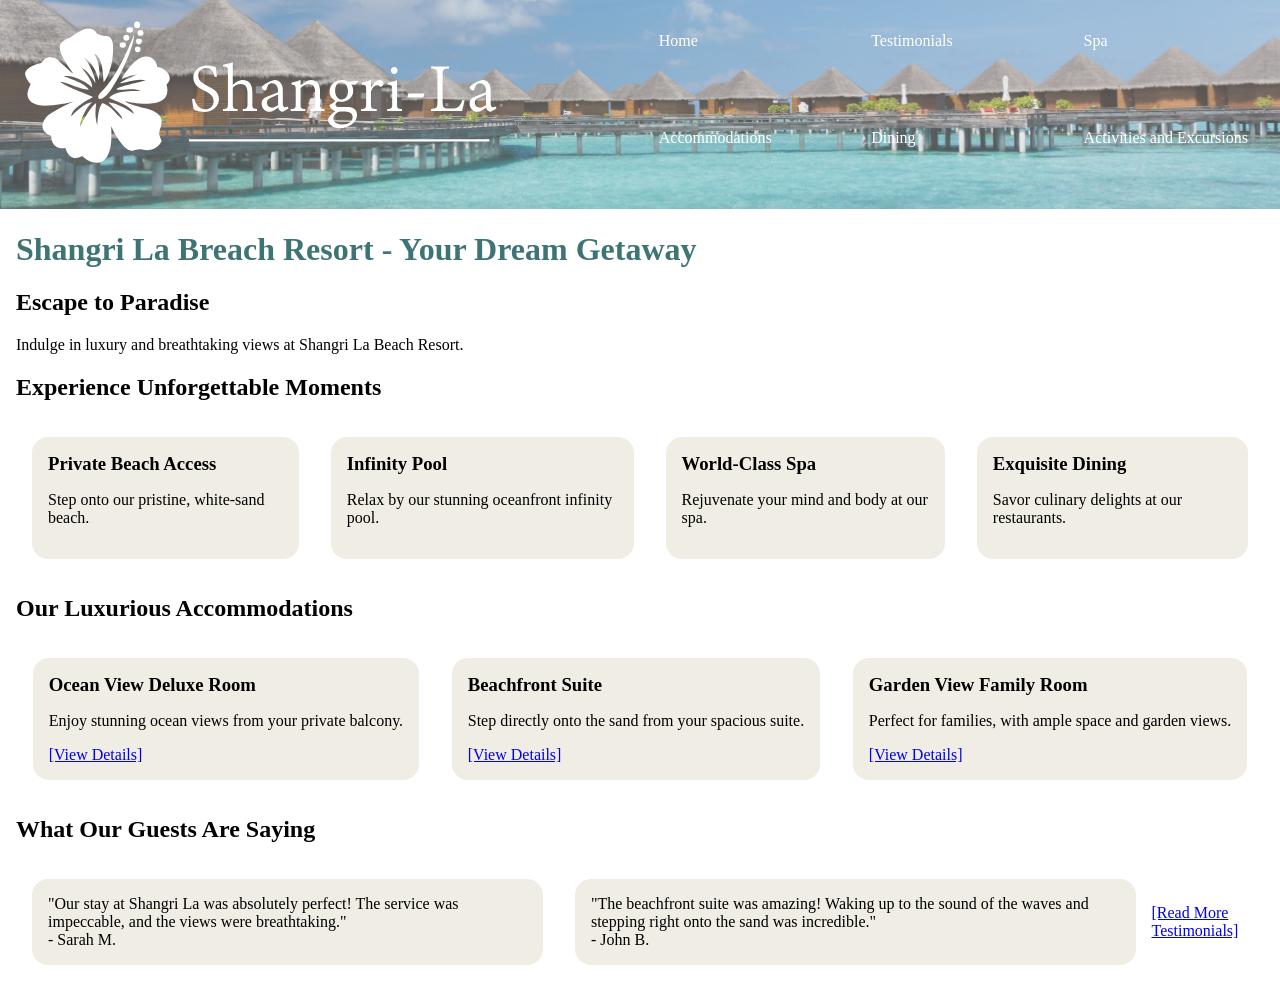
<file: index.html>
<!DOCTYPE html>
<html lang="en">

<head>
    <meta charset="UTF-8">
    <meta name="viewport" content="width=device-width, initial-scale=1.0">
    <script defer src="weather.js"></script>
    <link rel="icon" href="media/favicon.png">
    <link rel="stylesheet" href="styles.css">
    <title>Shangri-La</title>
</head>

<body>
    <header>
        <section id="HeaderContent">
            <section id="HeaderTopContent">
                <img id="HeaderLogo" src="media/logo.svg">
                <nav>
                    <ul>
                        <li><a href="index.html">Home</a></li>
                        <li><a href="Testimonials.html">Testimonials</a></li>
                        <li><a href="spa.html">Spa</a></li>
                        <li><a href="accommodations.html">Accommodations</a></li>
                        <li><a href="dining.html">Dining</a></li>
                        <li><a href="activities.html">Activities and Excursions</a></li>
                    </ul>
                </nav>
            </section>
            <section id="WeatherSection">
                <img id="WeatherIcon">
                <p id="WeatherValue"></p>
            </section>
        </section>
    </header>
    <main>
        <h1>Shangri La Breach Resort - Your Dream Getaway</h1>

        <h2>Escape to Paradise</h2>
        <p>Indulge in luxury and breathtaking views at Shangri La Beach Resort.</p>

        <h2>Experience Unforgettable Moments</h2>
        <section id="ExperienceMoments">
            <section class="FlexGroup BackgroundBox">
                <h3>Private Beach Access</h3>
                <p>Step onto our pristine, white-sand beach.</p>
            </section>

            <section class="FlexGroup BackgroundBox">
                <h3>Infinity Pool</h3>
                <p>Relax by our stunning oceanfront infinity pool.</p>
            </section>

            <section class="FlexGroup BackgroundBox">
                <h3>World-Class Spa</h3>
                <p>Rejuvenate your mind and body at our spa.</p>
            </section>

            <section class="FlexGroup BackgroundBox">
                <h3>Exquisite Dining</h3>
                <p>Savor culinary delights at our restaurants.</p>
            </section>
        </section>


        <h2>Our Luxurious Accommodations</h2>
        <section id="LuxuriousAccommodations">

            <section class="FlexGroup BackgroundBox">
                <h3>Ocean View Deluxe Room</h3>
                <p>Enjoy stunning ocean views from your private balcony.</p>
                <a href="accommodations.html#OceanViewRoom">[View Details]</a>
            </section>

            <section class="FlexGroup BackgroundBox">
                <h3>Beachfront Suite</h3>
                <p>Step directly onto the sand from your spacious suite.</p>
                <a href="accommodations.html#BeachFrontRoom">[View Details]</a>
            </section>

            <section class="FlexGroup BackgroundBox">
                <h3>Garden View Family Room</h3>
                <p>Perfect for families, with ample space and garden views.</p>
                <a href="accommodations.html#GardenViewRoom">[View Details]</a>
            </section>
        </section>


        <h2>What Our Guests Are Saying</h2>
        <section id="WhatGuestsSaying">
            <figure class="FlexGroup BackgroundBox">
                <blockquote>"Our stay at Shangri La was absolutely perfect! The service was impeccable, and the views
                    were breathtaking."</blockquote>
                <figcaption>- Sarah M.</figcaption>
            </figure>

            <figure class="FlexGroup BackgroundBox">
                <blockquote>"The beachfront suite was amazing! Waking up to the sound of the waves and stepping right
                    onto
                    the sand was incredible."</blockquote>
                <figcaption>- John B.</figcaption>
            </figure>

            <a href="Testimonials.html">[Read More Testimonials]</a>
        </section>


    </main>
</body>

</html>
</file>
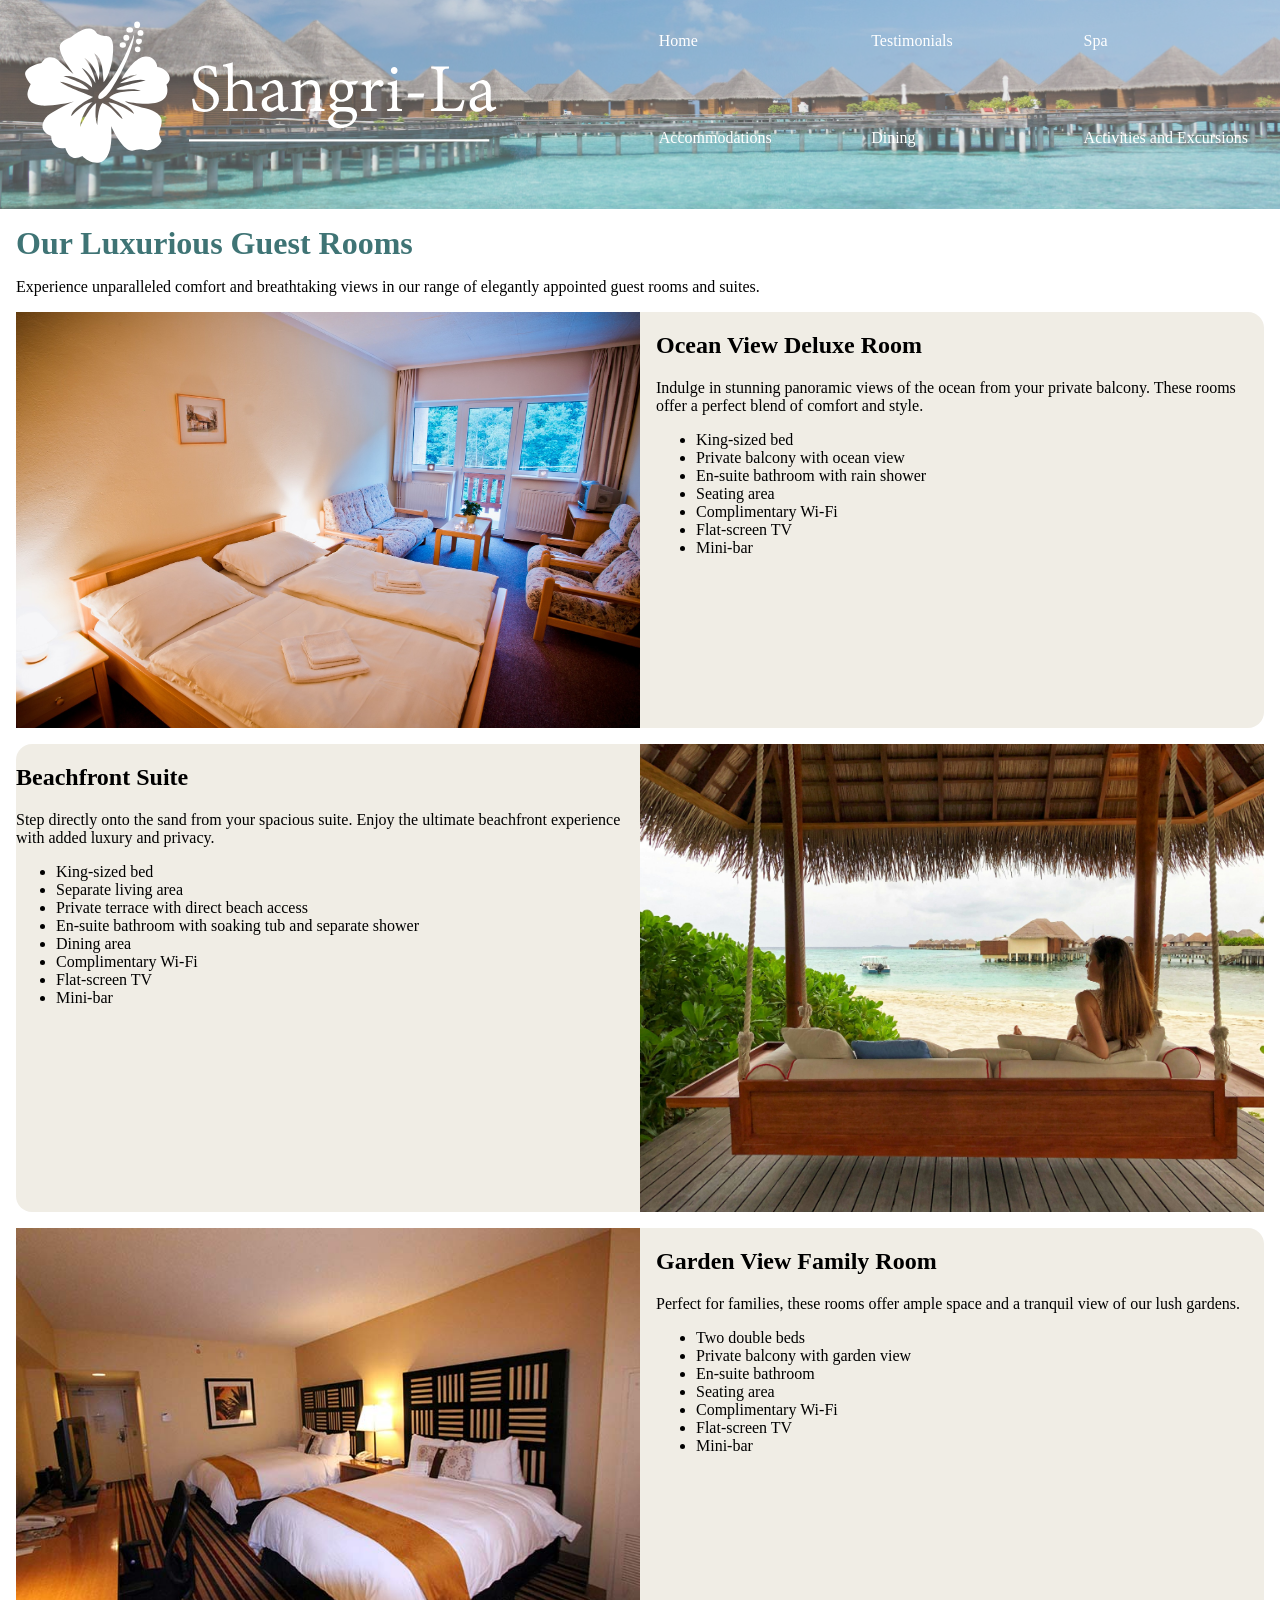
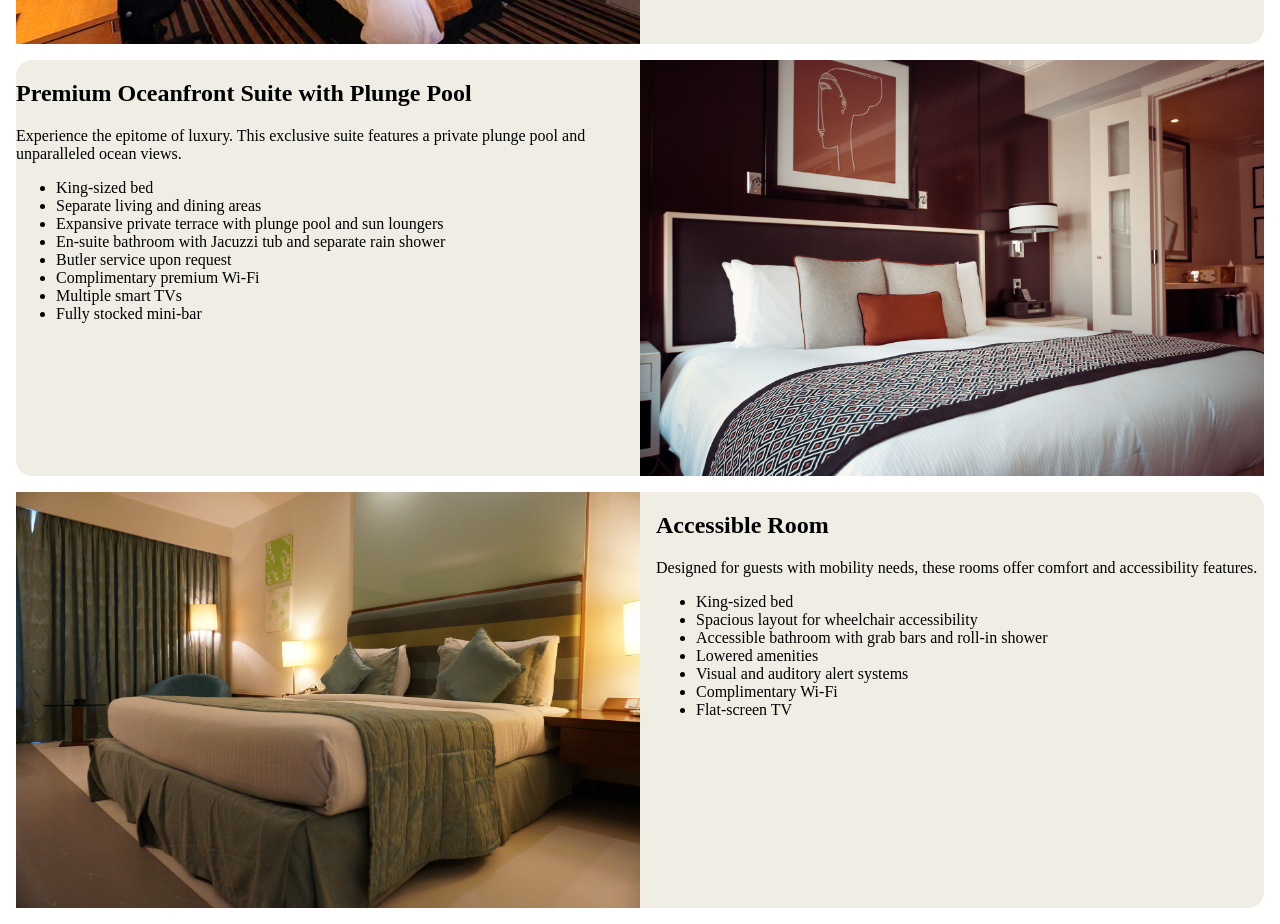
<file: accommodations.html>
<!DOCTYPE html>
<html lang="en">

<head>
    <meta charset="UTF-8">
    <meta name="viewport" content="width=device-width, initial-scale=1.0">
    <script defer src="weather.js"></script>
    <link rel="icon" href="media/favicon.png">
    <link rel="stylesheet" href="styles.css">
    <title>Shangri-La</title>
</head>

<body>
    <header>
        <section id="HeaderContent">
            <section id="HeaderTopContent">
                <img id="HeaderLogo" src="media/logo.svg">
                <nav>
                    <ul>
                        <li><a href="index.html">Home</a></li>
                        <li><a href="Testimonials.html">Testimonials</a></li>
                        <li><a href="spa.html">Spa</a></li>
                        <li><a href="accommodations.html">Accommodations</a></li>
                        <li><a href="dining.html">Dining</a></li>
                        <li><a href="activities.html">Activities and Excursions</a></li>
                    </ul>
                </nav>
            </section>
            <section id="WeatherSection">
                <img id="WeatherIcon">
                <p id="WeatherValue"></p>
            </section>
        </section>
    </header>
    <main class="FlexColumn">
        <h1>Our Luxurious Guest Rooms</h1>
        <p>Experience unparalleled comfort and breathtaking views in our range of elegantly appointed guest rooms and
            suites.</p>

        <section id="OceanViewRoom" class="FlexBlock BackgroundBox">
            <img src="media/hotel-1191726_1920.jpg">
            <section class="Clamped">
                <h2>Ocean View Deluxe Room</h2>
                <p>Indulge in stunning panoramic views of the ocean from your private balcony. These rooms offer a
                    perfect
                    blend of comfort and style.</p>
                <ul>
                    <li>King-sized bed</li>
                    <li>Private balcony with ocean view</li>
                    <li>En-suite bathroom with rain shower</li>
                    <li>Seating area</li>
                    <li>Complimentary Wi-Fi</li>
                    <li>Flat-screen TV</li>
                    <li>Mini-bar</li>
                </ul>
            </section>
        </section>
        <section id="BeachFrontRoom" class="RightJustified FlexBlock BackgroundBox">
            <img src="media/beach-swing.jpg">
            <section class="Clamped">
                <h2>Beachfront Suite</h2>
                <p>Step directly onto the sand from your spacious suite. Enjoy the ultimate beachfront experience with
                    added
                    luxury and privacy.</p>
                <ul>
                    <li>King-sized bed</li>
                    <li>Separate living area</li>
                    <li>Private terrace with direct beach access</li>
                    <li>En-suite bathroom with soaking tub and separate shower</li>
                    <li>Dining area</li>
                    <li>Complimentary Wi-Fi</li>
                    <li>Flat-screen TV</li>
                    <li>Mini-bar</li>
                </ul>
            </section>
        </section>
        <section class="FlexBlock BackgroundBox">
            <img src="media/double.jpg">
            <section class="Clamped">
                <h2>Garden View Family Room</h2>
                <p>Perfect for families, these rooms offer ample space and a tranquil view of our lush gardens.</p>
                <ul>
                    <li>Two double beds</li>
                    <li>Private balcony with garden view</li>
                    <li>En-suite bathroom</li>
                    <li>Seating area</li>
                    <li>Complimentary Wi-Fi</li>
                    <li>Flat-screen TV</li>
                    <li>Mini-bar</li>
                </ul>
            </section>
        </section>
        <section class="RightJustified FlexBlock BackgroundBox">
            <img src="media/hotel-room-1447201_1920.jpg">
            <section class="Clamped">
                <h2>Premium Oceanfront Suite with Plunge Pool</h2>
                <p>Experience the epitome of luxury. This exclusive suite features a private plunge pool and
                    unparalleled
                    ocean views.</p>
                <ul>
                    <li>King-sized bed</li>
                    <li>Separate living and dining areas</li>
                    <li>Expansive private terrace with plunge pool and sun loungers</li>
                    <li>En-suite bathroom with Jacuzzi tub and separate rain shower</li>
                    <li>Butler service upon request</li>
                    <li>Complimentary premium Wi-Fi</li>
                    <li>Multiple smart TVs</li>
                    <li>Fully stocked mini-bar</li>
                </ul>
            </section>
        </section>
        <section id="AccessRoom" class="FlexBlock BackgroundBox">
            <img src="media/hotel-1979406_1920.jpg">
            <section class="Clamped">
                <h2>Accessible Room</h2>
                <p>Designed for guests with mobility needs, these rooms offer comfort and accessibility features.</p>
                <ul>
                    <li>King-sized bed</li>
                    <li>Spacious layout for wheelchair accessibility</li>
                    <li>Accessible bathroom with grab bars and roll-in shower</li>
                    <li>Lowered amenities</li>
                    <li>Visual and auditory alert systems</li>
                    <li>Complimentary Wi-Fi</li>
                    <li>Flat-screen TV</li>
                </ul>
            </section>
        </section>
    </main>
</body>

</html>
</file>
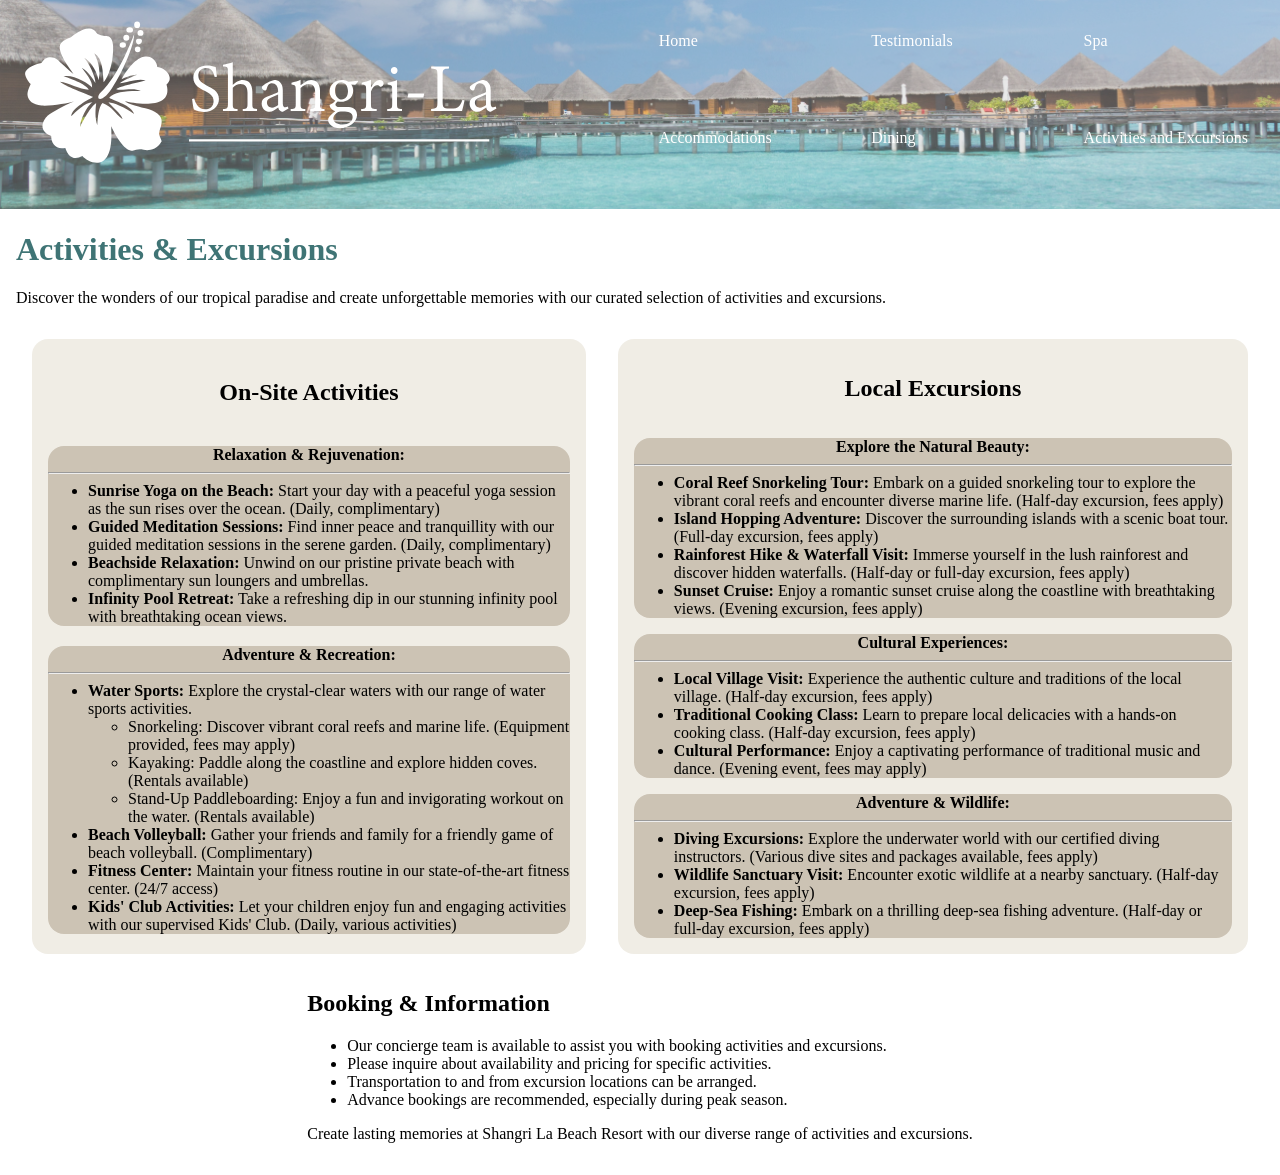
<file: activities.html>
<!DOCTYPE html>
<html lang="en">

<head>
    <meta charset="UTF-8">
    <meta name="viewport" content="width=device-width, initial-scale=1.0">
    <script defer src="weather.js"></script>
    <link rel="icon" href="media/favicon.png">
    <link rel="stylesheet" href="styles.css">
    <title>Shangri-La</title>
</head>

<body>
    <header>
        <section id="HeaderContent">
            <section id="HeaderTopContent">
                <img id="HeaderLogo" src="media/logo.svg">
                <nav>
                    <ul>
                        <li><a href="index.html">Home</a></li>
                        <li><a href="Testimonials.html">Testimonials</a></li>
                        <li><a href="spa.html">Spa</a></li>
                        <li><a href="accommodations.html">Accommodations</a></li>
                        <li><a href="dining.html">Dining</a></li>
                        <li><a href="activities.html">Activities and Excursions</a></li>
                    </ul>
                </nav>
            </section>
            <section id="WeatherSection">
                <img id="WeatherIcon">
                <p id="WeatherValue"></p>
            </section>
        </section>
    </header>
    <main>
        <h1>Activities & Excursions</h1>
        <p>Discover the wonders of our tropical paradise and create unforgettable memories with our curated selection of
            activities and excursions.</p>

        <section id="ActivitiesExcursions">
            <section class="FlexColumn BackgroundBox">
                <h2 class="TextCenter">On-Site Activities</h2>
                <section class="BackgroundBoxDark">
                    <strong class="TextCenter">Relaxation & Rejuvenation:</strong>
                    <hr>
                    <ul>
                        <li><strong>Sunrise Yoga on the Beach:</strong> Start your day with a peaceful yoga session as
                            the
                            sun rises over the ocean. (Daily, complimentary)</li>
                        <li><strong>Guided Meditation Sessions:</strong> Find inner peace and tranquillity with our
                            guided
                            meditation sessions in the serene garden. (Daily, complimentary)</li>
                        <li><strong>Beachside Relaxation:</strong> Unwind on our pristine private beach with
                            complimentary
                            sun loungers and umbrellas.</li>
                        <li><strong>Infinity Pool Retreat:</strong> Take a refreshing dip in our stunning infinity pool
                            with
                            breathtaking ocean views.</li>
                    </ul>
                </section>

                <section class="BackgroundBoxDark">
                    <strong class="TextCenter">Adventure & Recreation:</strong>
                    <hr>
                    <ul>
                        <li>
                            <strong>Water Sports:</strong> Explore the crystal-clear waters with our range of water
                            sports activities.
                            <ul>
                                <li>Snorkeling: Discover vibrant coral reefs and marine life. (Equipment provided, fees
                                    may apply)</li>
                                <li>Kayaking: Paddle along the coastline and explore hidden coves. (Rentals available)
                                </li>
                                <li>Stand-Up Paddleboarding: Enjoy a fun and invigorating workout on the water. (Rentals
                                    available)</li>
                            </ul>
                        </li>
                        <li><strong>Beach Volleyball:</strong> Gather your friends and family for a friendly game of
                            beach volleyball. (Complimentary)</li>
                        <li><strong>Fitness Center:</strong> Maintain your fitness routine in our state-of-the-art
                            fitness center. (24/7 access)</li>
                        <li><strong>Kids' Club Activities:</strong> Let your children enjoy fun and engaging activities
                            with our supervised Kids' Club. (Daily, various activities)</li>
                    </ul>
                </section>
            </section>
            <section class="FlexColumn BackgroundBox">
                <h2 class="TextCenter">Local Excursions</h2>
                <section class="BackgroundBoxDark">
                    <strong class="TextCenter">Explore the Natural Beauty:</strong>
                    <hr>
                    <ul>
                        <li><strong>Coral Reef Snorkeling Tour:</strong> Embark on a guided snorkeling tour to explore
                            the vibrant coral reefs and encounter diverse marine life. (Half-day excursion, fees apply)
                        </li>
                        <li><strong>Island Hopping Adventure:</strong> Discover the surrounding islands with a scenic
                            boat tour. (Full-day excursion, fees apply)</li>
                        <li><strong>Rainforest Hike & Waterfall Visit:</strong> Immerse yourself in the lush rainforest
                            and discover hidden waterfalls. (Half-day or full-day excursion, fees apply)</li>
                        <li><strong>Sunset Cruise:</strong> Enjoy a romantic sunset cruise along the coastline with
                            breathtaking views. (Evening excursion, fees apply)</li>
                    </ul>
                </section>

                <section class="BackgroundBoxDark">
                    <strong class="TextCenter">Cultural Experiences:</strong>
                    <hr>
                    <ul>
                        <li><strong>Local Village Visit:</strong> Experience the authentic culture and traditions of the
                            local village. (Half-day excursion, fees apply)</li>
                        <li><strong>Traditional Cooking Class:</strong> Learn to prepare local delicacies with a
                            hands-on cooking class. (Half-day excursion, fees apply)</li>
                        <li><strong>Cultural Performance:</strong> Enjoy a captivating performance of traditional music
                            and dance. (Evening event, fees may apply)</li>
                    </ul>
                </section>

                <section class="BackgroundBoxDark">
                    <strong class="TextCenter">Adventure & Wildlife:</strong>
                    <hr>
                    <ul>
                        <li><strong>Diving Excursions:</strong> Explore the underwater world with our certified diving
                            instructors. (Various dive sites and packages available, fees apply)</li>
                        <li><strong>Wildlife Sanctuary Visit:</strong> Encounter exotic wildlife at a nearby sanctuary.
                            (Half-day excursion, fees apply)</li>
                        <li><strong>Deep-Sea Fishing:</strong> Embark on a thrilling deep-sea fishing adventure.
                            (Half-day or full-day excursion, fees apply)</li>
                    </ul>
                </section>
            </section>
        </section>

        <section class="FlexBlock FlexCenter">
            <section class="Clumped">
                <h2>Booking & Information</h2>
                <ul>
                    <li>Our concierge team is available to assist you with booking activities and excursions.</li>
                    <li>Please inquire about availability and pricing for specific activities.</li>
                    <li>Transportation to and from excursion locations can be arranged.</li>
                    <li>Advance bookings are recommended, especially during peak season.</li>
                </ul>

                <p>Create lasting memories at Shangri La Beach Resort with our diverse range of activities and
                    excursions.
                </p>
            </section>
        </section>
    </main>
</body>

</html>
</file>
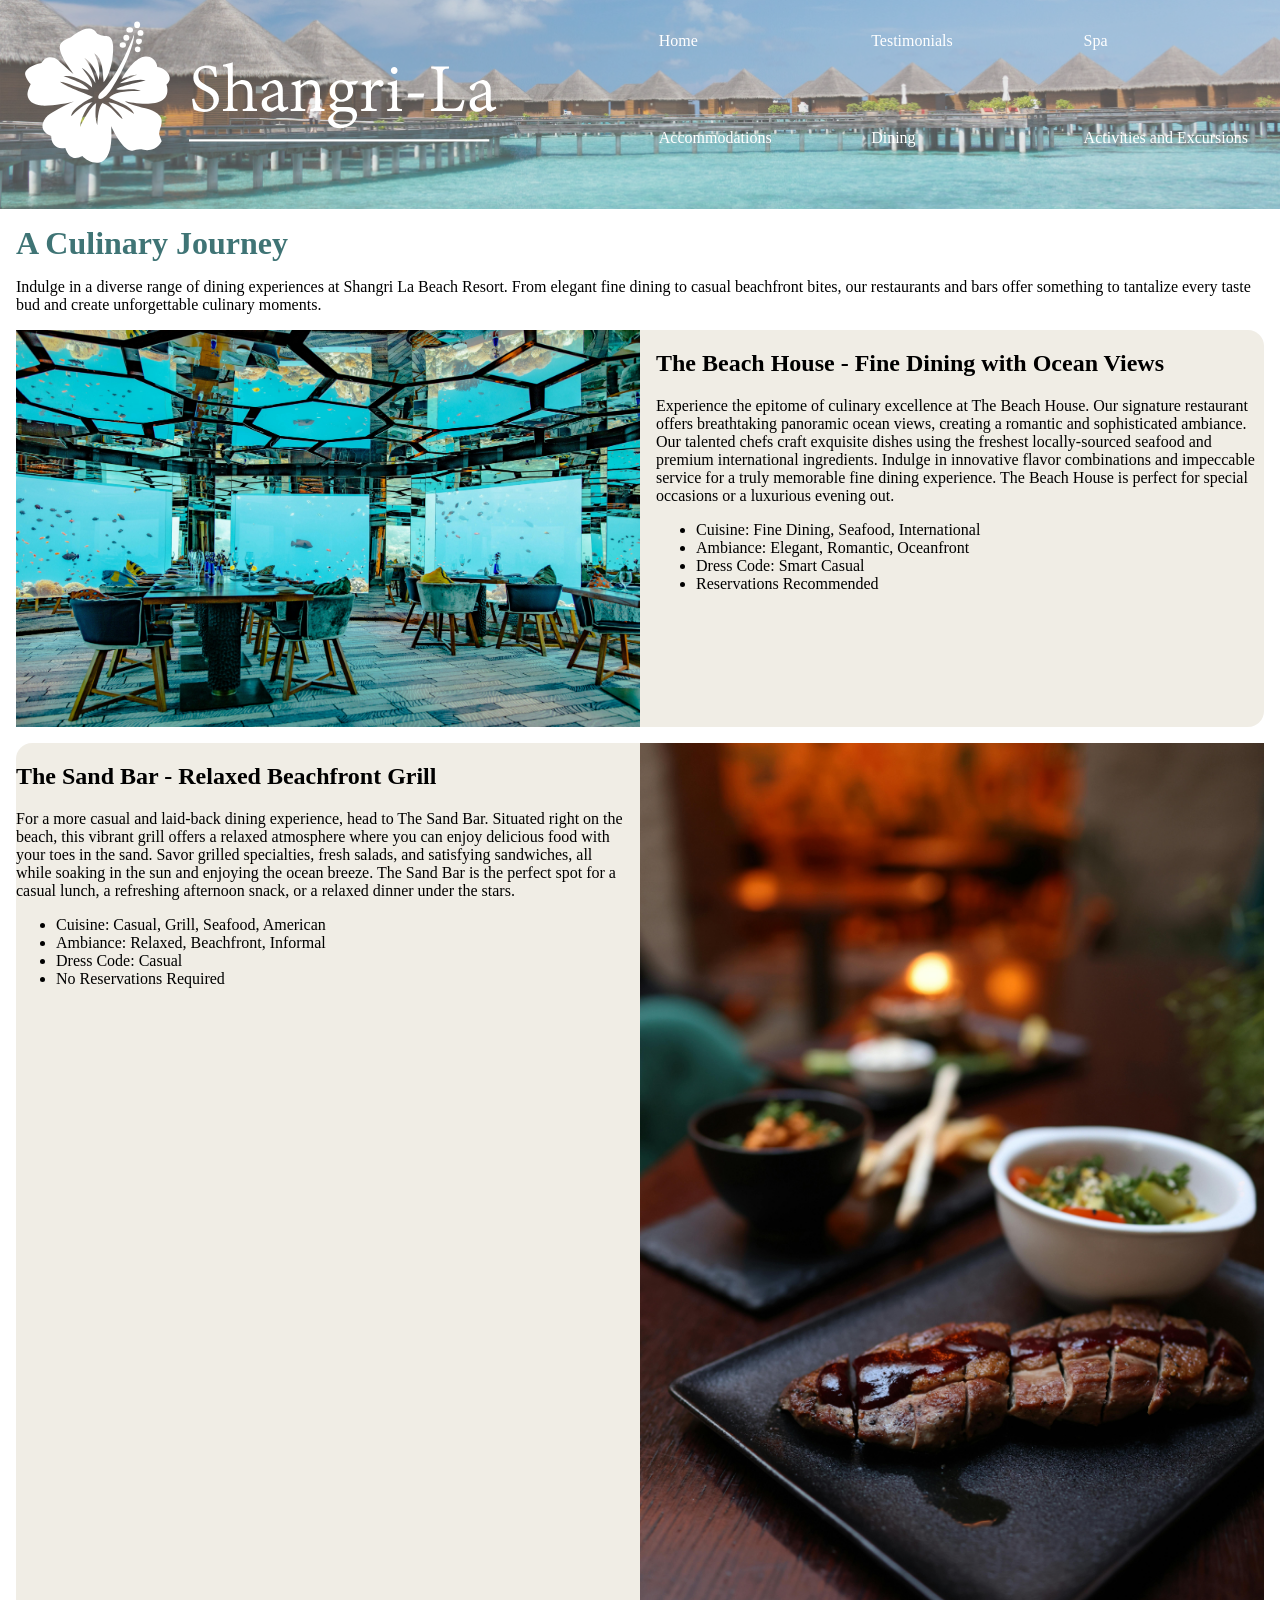
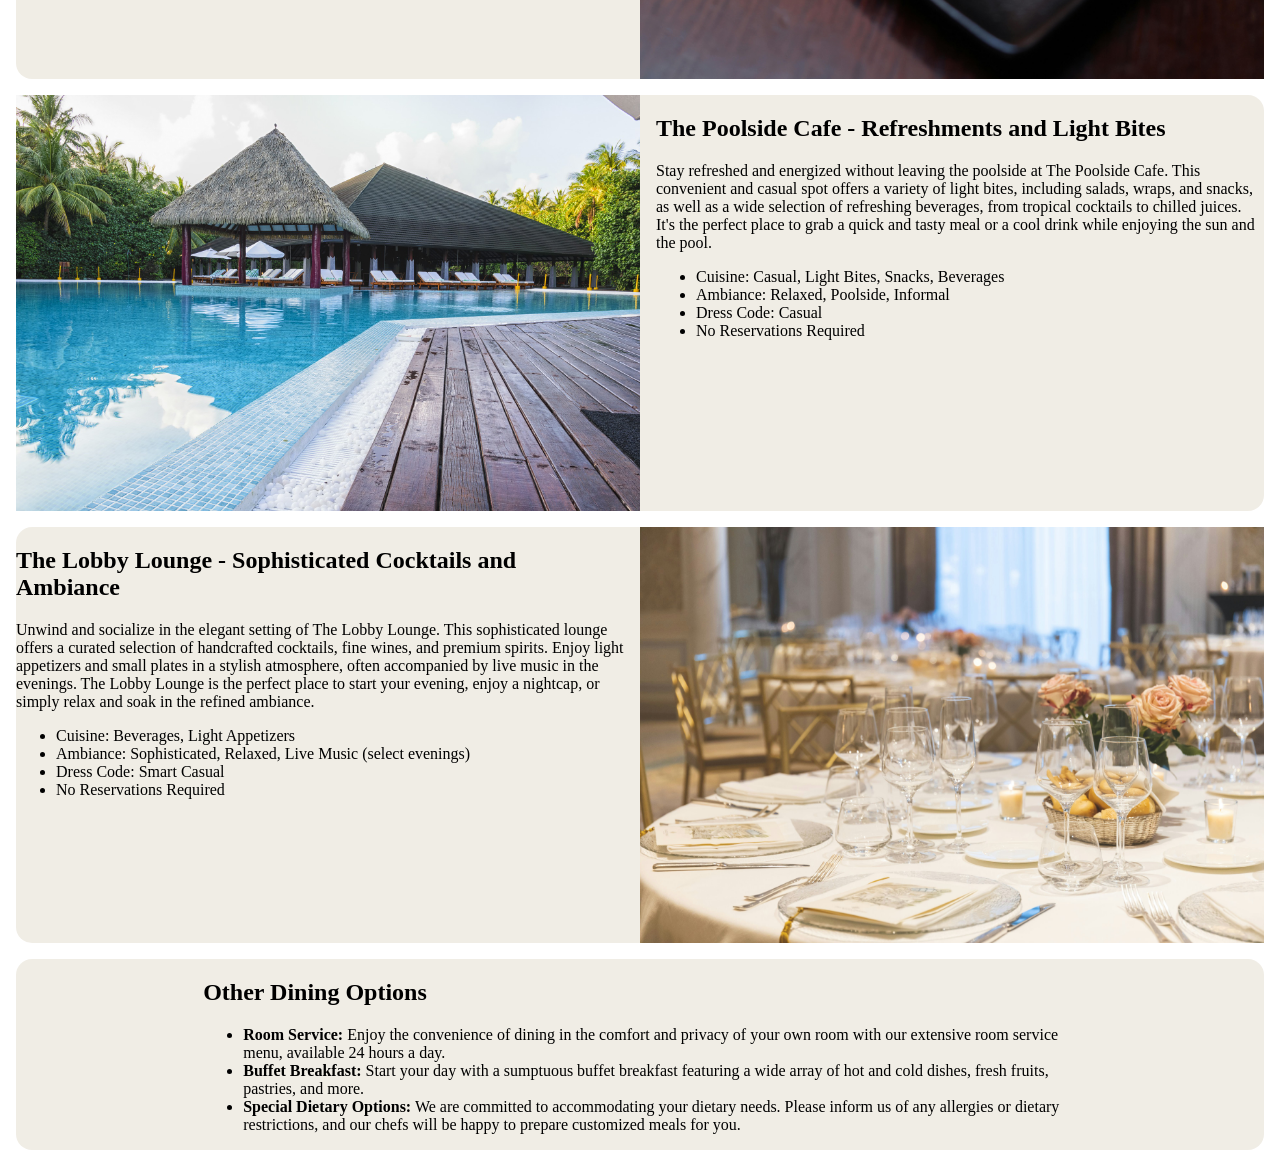
<file: dining.html>
<!DOCTYPE html>
<html lang="en">

<head>
    <meta charset="UTF-8">
    <meta name="viewport" content="width=device-width, initial-scale=1.0">
    <script defer src="weather.js"></script>
    <link rel="icon" href="media/favicon.png">
    <link rel="stylesheet" href="styles.css">
    <title>Shangri-La</title>
</head>

<body>
    <header>
        <section id="HeaderContent">
            <section id="HeaderTopContent">
                <img id="HeaderLogo" src="media/logo.svg">
                <nav>
                    <ul>
                        <li><a href="index.html">Home</a></li>
                        <li><a href="Testimonials.html">Testimonials</a></li>
                        <li><a href="spa.html">Spa</a></li>
                        <li><a href="accommodations.html">Accommodations</a></li>
                        <li><a href="dining.html">Dining</a></li>
                        <li><a href="activities.html">Activities and Excursions</a></li>
                    </ul>
                </nav>
            </section>
            <section id="WeatherSection">
                <img id="WeatherIcon">
                <p id="WeatherValue"></p>
            </section>
        </section>
    </header>
    <main class="FlexColumn">
        <h1>A Culinary Journey</h1>
        <p>Indulge in a diverse range of dining experiences at Shangri La Beach Resort. From elegant fine dining to
            casual beachfront bites, our restaurants and bars offer something to tantalize every taste bud and create
            unforgettable culinary moments.</p>

        <section id="BeachHouse" class="FlexBlock BackgroundBox">
            <img src="media/ishan-seefromthesky-gtt803WswnA-unsplash.jpg">
            <section class="Clamped">
                <h2>The Beach House - Fine Dining with Ocean Views</h2>
                <p>Experience the epitome of culinary excellence at The Beach House. Our signature restaurant offers
                    breathtaking panoramic ocean views, creating a romantic and sophisticated ambiance. Our talented
                    chefs craft exquisite dishes using the freshest locally-sourced seafood and premium international
                    ingredients. Indulge in innovative flavor combinations and impeccable service for a truly memorable
                    fine dining experience. The Beach House is perfect for special occasions or a luxurious evening out.
                </p>
                <ul>
                    <li>Cuisine: Fine Dining, Seafood, International</li>
                    <li>Ambiance: Elegant, Romantic, Oceanfront</li>
                    <li>Dress Code: Smart Casual</li>
                    <li>Reservations Recommended</li>
                </ul>
            </section>
        </section>

        <section id="SandBar" class="FlexBlock RightJustified BackgroundBox">
            <img src="media/pexels-valeriya-31235409.jpg">
            <section class="Clamped">
                <h2>The Sand Bar - Relaxed Beachfront Grill</h2>
                <p>For a more casual and laid-back dining experience, head to The Sand Bar. Situated right on the beach,
                    this vibrant grill offers a relaxed atmosphere where you can enjoy delicious food with your toes in
                    the sand. Savor grilled specialties, fresh salads, and satisfying sandwiches, all while soaking in
                    the sun and enjoying the ocean breeze. The Sand Bar is the perfect spot for a casual lunch, a
                    refreshing afternoon snack, or a relaxed dinner under the stars.</p>
                <ul>
                    <li>Cuisine: Casual, Grill, Seafood, American</li>
                    <li>Ambiance: Relaxed, Beachfront, Informal</li>
                    <li>Dress Code: Casual</li>
                    <li>No Reservations Required</li>
                </ul>
            </section>
        </section>

        <section id="PoolCafe" class="FlexBlock BackgroundBox">
            <img src="media/resort-2495217_1920.jpg">
            <section class="Clamped">
                <h2>The Poolside Cafe - Refreshments and Light Bites</h2>
                <p>Stay refreshed and energized without leaving the poolside at The Poolside Cafe. This convenient and
                    casual spot offers a variety of light bites, including salads, wraps, and snacks, as well as a wide
                    selection of refreshing beverages, from tropical cocktails to chilled juices. It's the perfect place
                    to grab a quick and tasty meal or a cool drink while enjoying the sun and the pool.</p>
                <ul>
                    <li>Cuisine: Casual, Light Bites, Snacks, Beverages</li>
                    <li>Ambiance: Relaxed, Poolside, Informal</li>
                    <li>Dress Code: Casual</li>
                    <li>No Reservations Required</li>
                </ul>
            </section>
        </section>

        <section id="LobbyLounge" class="FlexBlock RightJustified BackgroundBox">
            <img src="media/luigi-pozzoli-34Xicn82lY4-unsplash.jpg">
            <section class="Clamped">
                <h2>The Lobby Lounge - Sophisticated Cocktails and Ambiance</h2>
                <p>Unwind and socialize in the elegant setting of The Lobby Lounge. This sophisticated lounge offers a
                    curated selection of handcrafted cocktails, fine wines, and premium spirits. Enjoy light appetizers
                    and small plates in a stylish atmosphere, often accompanied by live music in the evenings. The Lobby
                    Lounge is the perfect place to start your evening, enjoy a nightcap, or simply relax and soak in the
                    refined ambiance.</p>
                <ul>
                    <li>Cuisine: Beverages, Light Appetizers</li>
                    <li>Ambiance: Sophisticated, Relaxed, Live Music (select evenings)</li>
                    <li>Dress Code: Smart Casual</li>
                    <li>No Reservations Required</li>
                </ul>
            </section>
        </section>

        <section class="FlexBlock FlexCenter BackgroundBox">
            <section class="Clamped">
                <h2>Other Dining Options</h2>
                <ul>
                    <li><strong>Room Service:</strong> Enjoy the convenience of dining in the comfort and privacy of
                        your own room with our extensive room service menu, available 24 hours a day.</li>
                    <li><strong>Buffet Breakfast:</strong> Start your day with a sumptuous buffet breakfast featuring a
                        wide array of hot and cold dishes, fresh fruits, pastries, and more.</li>
                    <li><strong>Special Dietary Options:</strong> We are committed to accommodating your dietary needs.
                        Please inform us of any allergies or dietary restrictions, and our chefs will be happy to
                        prepare customized meals for you.</li>
                </ul>
            </section>
        </section>
    </main>
</body>

</html>
</file>
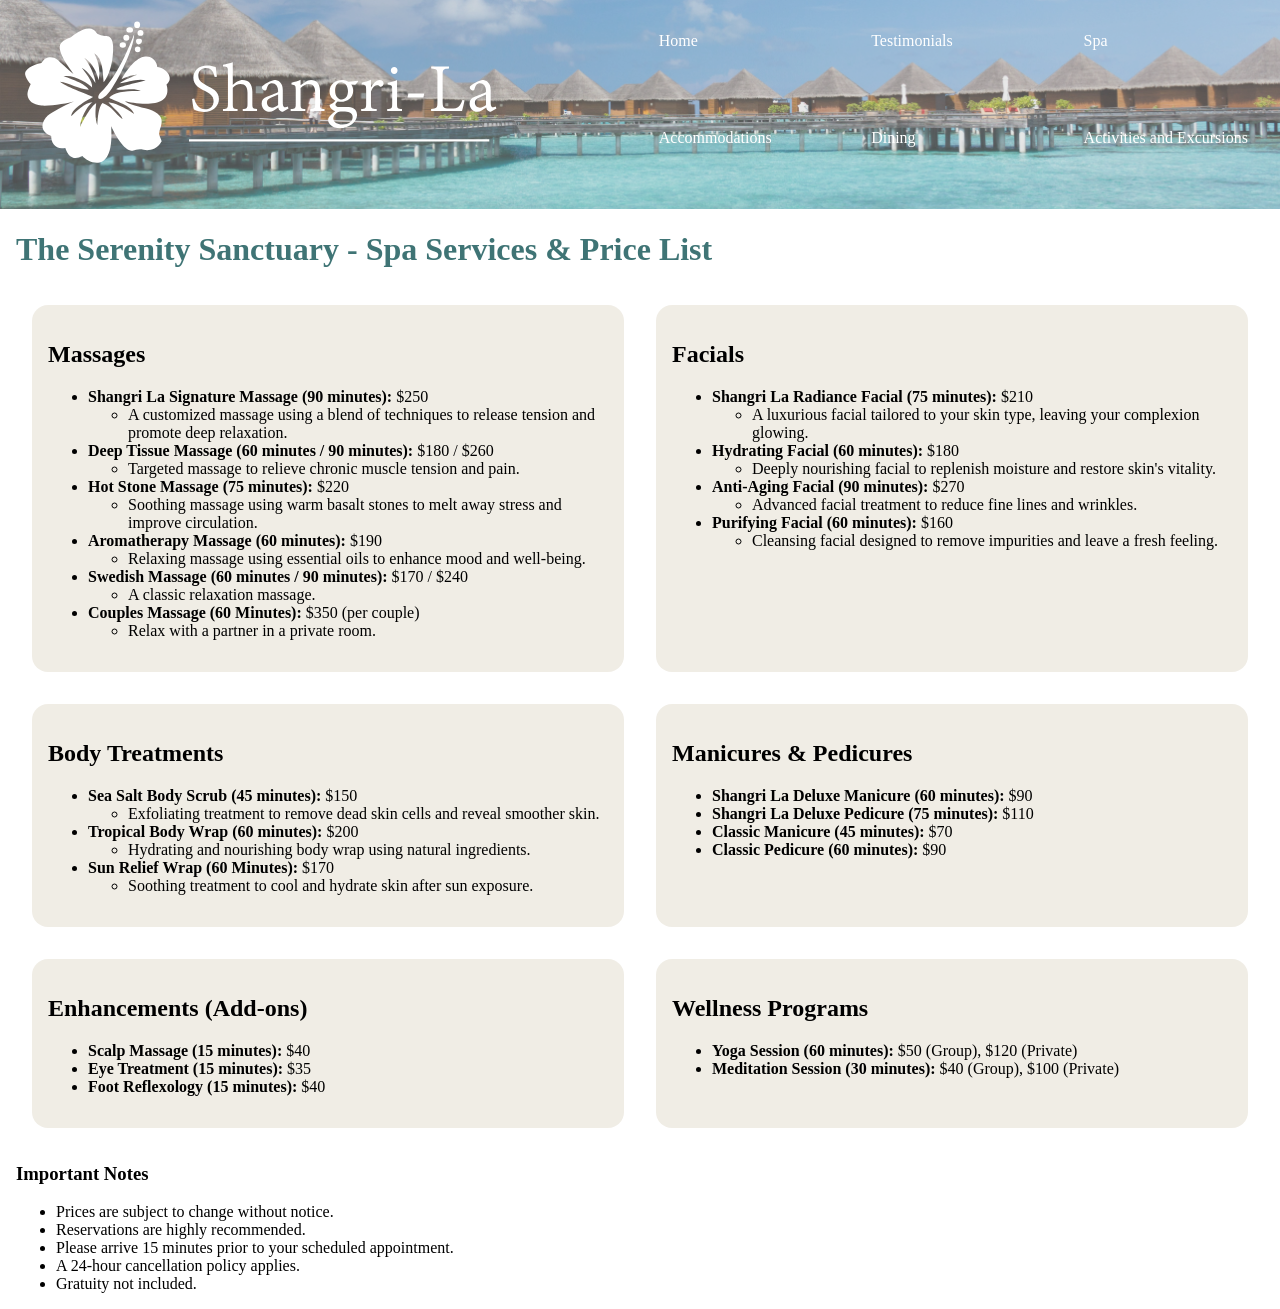
<file: spa.html>
<!DOCTYPE html>
<html lang="en">

<head>
    <meta charset="UTF-8">
    <meta name="viewport" content="width=device-width, initial-scale=1.0">
    <script defer src="weather.js"></script>
    <link rel="icon" href="media/favicon.png">
    <link rel="stylesheet" href="styles.css">
    <title>Shangri-La</title>
</head>

<body>
    <header>
        <section id="HeaderContent">
            <section id="HeaderTopContent">
                <img id="HeaderLogo" src="media/logo.svg">
                <nav>
                    <ul>
                        <li><a href="index.html">Home</a></li>
                        <li><a href="Testimonials.html">Testimonials</a></li>
                        <li><a href="spa.html">Spa</a></li>
                        <li><a href="accommodations.html">Accommodations</a></li>
                        <li><a href="dining.html">Dining</a></li>
                        <li><a href="activities.html">Activities and Excursions</a></li>
                    </ul>
                </nav>
            </section>
            <section id="WeatherSection">
                <img id="WeatherIcon">
                <p id="WeatherValue"></p>
            </section>
        </section>
    </header>
    <main>
        <h1>The Serenity Sanctuary - Spa Services & Price List</h1>

        <section id="SpaContent">

            <section class="FlexGroup BackgroundBox">
                <h2>Massages</h2>
                <ul>
                    <li>
                        <strong>Shangri La Signature Massage (90 minutes):</strong> $250
                        <ul>
                            <li>A customized massage using a blend of techniques to release tension and promote deep
                                relaxation.</li>
                        </ul>
                    </li>
                    <li>
                        <strong>Deep Tissue Massage (60 minutes / 90 minutes):</strong> $180 / $260
                        <ul>
                            <li>Targeted massage to relieve chronic muscle tension and pain.</li>
                        </ul>
                    </li>
                    <li>
                        <strong>Hot Stone Massage (75 minutes):</strong> $220
                        <ul>
                            <li>Soothing massage using warm basalt stones to melt away stress and improve circulation.
                            </li>
                        </ul>
                    </li>
                    <li>
                        <strong>Aromatherapy Massage (60 minutes):</strong> $190
                        <ul>
                            <li>Relaxing massage using essential oils to enhance mood and well-being.</li>
                        </ul>
                    </li>
                    <li>
                        <strong>Swedish Massage (60 minutes / 90 minutes):</strong> $170 / $240
                        <ul>
                            <li>A classic relaxation massage.</li>
                        </ul>
                    </li>
                    <li>
                        <strong>Couples Massage (60 Minutes):</strong> $350 (per couple)
                        <ul>
                            <li>Relax with a partner in a private room.</li>
                        </ul>
                    </li>
                </ul>
            </section>

            <section class="FlexGroup BackgroundBox">
                <h2>Facials</h2>
                <ul>
                    <li>
                        <strong>Shangri La Radiance Facial (75 minutes):</strong> $210
                        <ul>
                            <li>A luxurious facial tailored to your skin type, leaving your complexion glowing.</li>
                        </ul>
                    </li>
                    <li>
                        <strong>Hydrating Facial (60 minutes):</strong> $180
                        <ul>
                            <li>Deeply nourishing facial to replenish moisture and restore skin's vitality.</li>
                        </ul>
                    </li>
                    <li>
                        <strong>Anti-Aging Facial (90 minutes):</strong> $270
                        <ul>
                            <li>Advanced facial treatment to reduce fine lines and wrinkles.</li>
                        </ul>
                    </li>
                    <li>
                        <strong>Purifying Facial (60 minutes):</strong> $160
                        <ul>
                            <li>Cleansing facial designed to remove impurities and leave a fresh feeling.</li>
                        </ul>
                    </li>
                </ul>
            </section>


            <section class="FlexGroup BackgroundBox">
                <h2>Body Treatments</h2>
                <ul>
                    <li>
                        <strong>Sea Salt Body Scrub (45 minutes):</strong> $150
                        <ul>
                            <li>Exfoliating treatment to remove dead skin cells and reveal smoother skin.</li>
                        </ul>
                    </li>
                    <li>
                        <strong>Tropical Body Wrap (60 minutes):</strong> $200
                        <ul>
                            <li>Hydrating and nourishing body wrap using natural ingredients.</li>
                        </ul>
                    </li>
                    <li>
                        <strong>Sun Relief Wrap (60 Minutes):</strong> $170
                        <ul>
                            <li>Soothing treatment to cool and hydrate skin after sun exposure.</li>
                        </ul>
                    </li>
                </ul>
            </section>

            <section class="FlexGroup BackgroundBox">
                <h2>Manicures & Pedicures</h2>
                <ul>
                    <li><strong>Shangri La Deluxe Manicure (60 minutes):</strong> $90</li>
                    <li><strong>Shangri La Deluxe Pedicure (75 minutes):</strong> $110</li>
                    <li><strong>Classic Manicure (45 minutes):</strong> $70</li>
                    <li><strong>Classic Pedicure (60 minutes):</strong> $90</li>
                </ul>
            </section>


            <section class="FlexGroup BackgroundBox">
                <h2>Enhancements (Add-ons)</h2>
                <ul>
                    <li><strong>Scalp Massage (15 minutes):</strong> $40</li>
                    <li><strong>Eye Treatment (15 minutes):</strong> $35</li>
                    <li><strong>Foot Reflexology (15 minutes):</strong> $40</li>
                </ul>
            </section>

            <section class="FlexGroup BackgroundBox">
                <h2>Wellness Programs</h2>
                <ul>
                    <li><strong>Yoga Session (60 minutes):</strong> $50 (Group), $120 (Private)</li>
                    <li><strong>Meditation Session (30 minutes):</strong> $40 (Group), $100 (Private)</li>
                </ul>
            </section>

        </section>

        <section id="ImportantNotes">
            <h3>Important Notes</h3>
            <ul>
                <li>Prices are subject to change without notice.</li>
                <li>Reservations are highly recommended.</li>
                <li>Please arrive 15 minutes prior to your scheduled appointment.</li>
                <li>A 24-hour cancellation policy applies.</li>
                <li>Gratuity not included.</li>
            </ul>
        </section>

    </main>
</body>

</html>
</file>
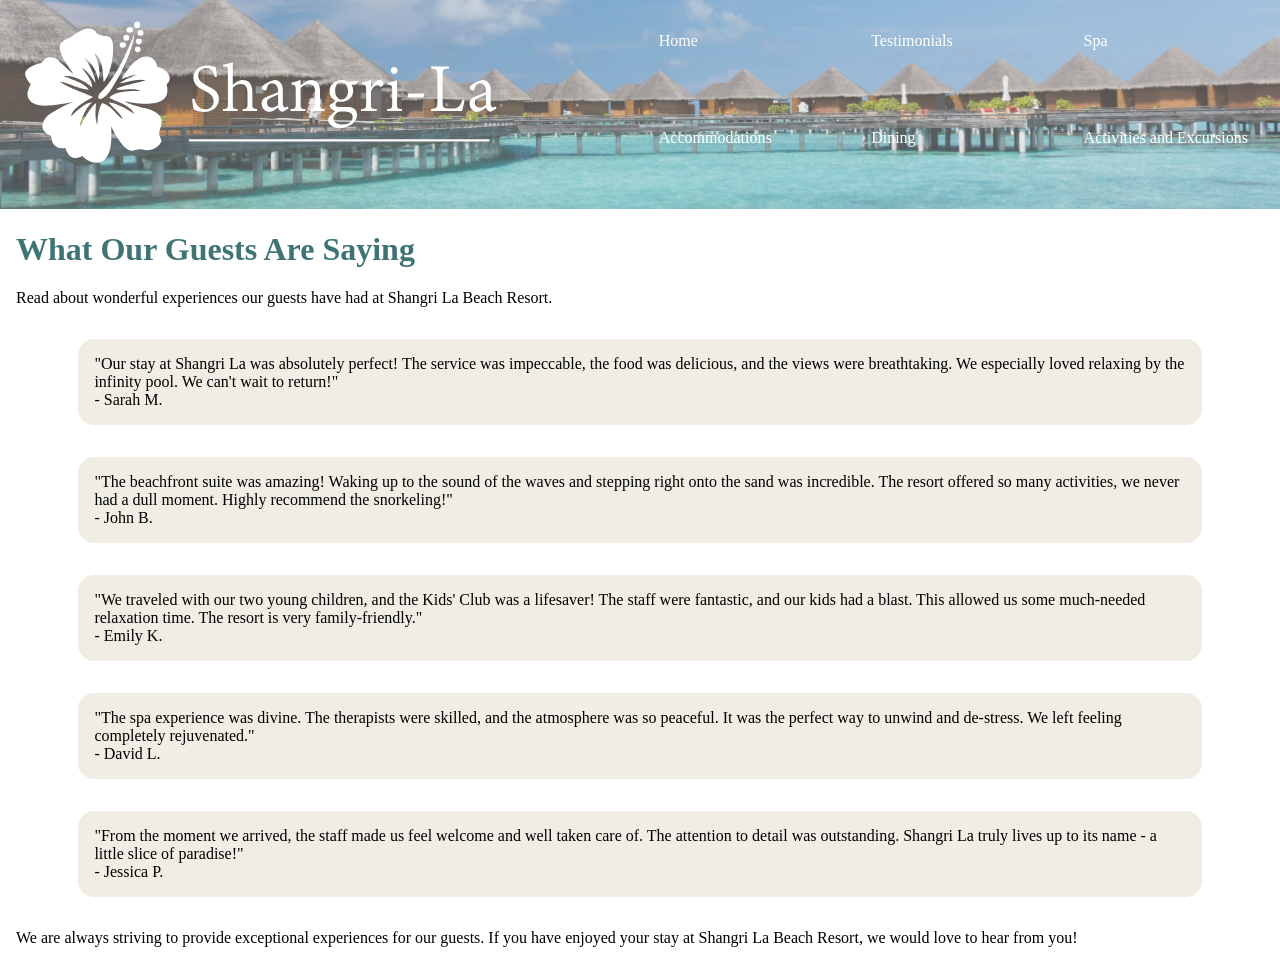
<file: Testimonials.html>
<!DOCTYPE html>
<html lang="en">

<head>
    <meta charset="UTF-8">
    <meta name="viewport" content="width=device-width, initial-scale=1.0">
    <script defer src="weather.js"></script>
    <link rel="icon" href="media/favicon.png">
    <link rel="stylesheet" href="styles.css">
    <title>Shangri-La</title>
</head>

<body>
    <header>
        <section id="HeaderContent">
            <section id="HeaderTopContent">
                <img id="HeaderLogo" src="media/logo.svg">
                <nav>
                    <ul>
                        <li><a href="index.html">Home</a></li>
                        <li><a href="Testimonials.html">Testimonials</a></li>
                        <li><a href="spa.html">Spa</a></li>
                        <li><a href="accommodations.html">Accommodations</a></li>
                        <li><a href="dining.html">Dining</a></li>
                        <li><a href="activities.html">Activities and Excursions</a></li>
                    </ul>
                </nav>
            </section>
            <section id="WeatherSection">
                <img id="WeatherIcon">
                <p id="WeatherValue"></p>
            </section>
        </section>
    </header>
    <main>
        <h1>What Our Guests Are Saying</h1>
        <p>Read about wonderful experiences our guests have had at Shangri La Beach Resort.</p>

        <section id="Testimonials">

            <figure class="BackgroundBox FlexGroup">
                <blockquote>"Our stay at Shangri La was absolutely perfect! The service was impeccable, the food was
                    delicious, and the views were breathtaking. We especially loved relaxing by the infinity pool. We
                    can't wait to return!"</blockquote>
                <figcaption>- Sarah M.</figcaption>
            </figure>

            <figure class="BackgroundBox FlexGroup">
                <blockquote>"The beachfront suite was amazing! Waking up to the sound of the waves and stepping right
                    onto the sand was incredible. The resort offered so many activities, we never had a dull moment.
                    Highly recommend the snorkeling!"</blockquote>
                <figcaption>- John B.</figcaption>
            </figure>

            <figure class="BackgroundBox FlexGroup">
                <blockquote>"We traveled with our two young children, and the Kids' Club was a lifesaver! The staff were
                    fantastic, and our kids had a blast. This allowed us some much-needed relaxation time. The resort is
                    very family-friendly."</blockquote>
                <figcaption>- Emily K.</figcaption>
            </figure>

            <figure class="BackgroundBox FlexGroup">
                <blockquote>"The spa experience was divine. The therapists were skilled, and the atmosphere was so
                    peaceful. It was the perfect way to unwind and de-stress. We left feeling completely rejuvenated."
                </blockquote>
                <figcaption>- David L.</figcaption>
            </figure>

            <figure class="BackgroundBox FlexGroup">
                <blockquote>"From the moment we arrived, the staff made us feel welcome and well taken care of. The
                    attention to detail was outstanding. Shangri La truly lives up to its name - a little slice of
                    paradise!"</blockquote>
                <figcaption>- Jessica P.</figcaption>
            </figure>


        </section>

        <p>We are always striving to provide exceptional experiences for our guests. If you have enjoyed your stay at
            Shangri La Beach Resort, we would love to hear from you!</p>
    </main>
</body>

</html>
</file>
<file: styles.css>
* {
    box-sizing: border-box;
}

body {
    margin:0;
    width:100%
}

main {
    margin: 1em;
}

h1 {
    color: #3f7475;
}

/* Header */

header {

    background-image: url("media/beach-huts.jpg");

    background-position-y: 55%;
    background-position-x:center;
    background-size: cover;
}

#HeaderContent {
    background-color: rgba(200,200,200,0.4)
}

#HeaderTopContent {
    display: flex;
    width: 100%;
    justify-content: space-between;
    height: 70%;
}

#HeaderLogo {
    padding-top:1em;
    padding-left:1em;
    max-width: 40%;
}

header nav {
    padding-right:2em;
    padding-top:2em;
}

header nav ul {
    display:flex;
    list-style:none;
    justify-self: end;
    padding: 0;
    gap: 3em;
    height:100%;
    margin:0;
}

header nav ul li a {
    text-decoration: none;
    color:white;
}

#WeatherSection {
    display:flex;
    justify-content: end;
    padding-right:2em;
}

#WeatherValue {
    align-self: center;
    color:white;
}

/* Home Page */

#ExperienceMoments, #LuxuriousAccommodations, #WhatGuestsSaying{
    display: flex;
    width:100%;
    justify-content: space-evenly;
}

.FlexGroup {
    padding:1em;
    margin:1em;
}

.FlexGroup h3 {
    margin: 0;
}

figcaption {
    justify-self: end;
}

#WhatGuestsSaying a {
    align-self: center;
}

/* Testimonials Page */

#Testimonials {
    display: flex;
    max-width: 100%;
    flex-wrap: wrap;
    justify-content: space-evenly;
}

#Testimonials .FlexGroup {
    max-width:20%;
    margin:1em 5em;
}

blockquote {
    margin: 0;
}

#SpaContent {
    display: grid;
    grid-template-columns: 1fr 1fr 1fr;
}

/* Accommodations page */

.FlexBlock img {
    max-width: 30%;
    height: auto;
}

#ActivitiesExcursions {
    display:flex;
    gap:2em;
    padding: 1em;
}

#ActivitiesExcursions ul {
    margin:0;
}

/* ComponentClasses */

.FlexColumn {
    display:flex;
    flex-direction: column;
    gap:1em;
    padding: 1em;
    justify-content: space-evenly;
}

.FlexBlock {
    display:flex;
    gap:1em;
}

.BackgroundBox {
    background-color: rgba(226,219,204,0.5);
    border-radius: 1em;
}

.BackgroundBoxDark {
    background-color: #ccc3b4;
    border-radius: 1em;
}

.RightJustified {
    flex-direction: row-reverse;
}

.FlexCenter {
    justify-content: center;
}

.Clamped {
    max-width:30%;
}

.Clumped {
    max-width:60%;
}

.TextCenter {
    display:flex;
    justify-content: center;
}

main.FlexColumn {
    padding:0;
}

main.FlexColumn h1 , main.FlexColumn p {
    margin:0;
}

@media screen and (max-width:1280px) {
    header nav ul {
        display: grid;
        grid-template-columns: 1fr 1fr 1fr;
    }

    #Testimonials {
        flex-direction: column;
    }

    #Testimonials .FlexGroup {
        margin: 1em 1em;
        max-width: 90%;
        align-self: center;
    }

    #SpaContent {
        grid-template-columns: 1fr 1fr;
    }

    .FlexBlock img {
        max-width:50%;
    }

    .Clamped {
        max-width:70%;
    }
}

@media screen and (max-width:720px){
    #HeaderTopContent {
        display:flex;
        flex-direction: column;
    }

    #HeaderLogo {
        max-width: 70%;
        align-self: center;
        padding:0;
    }

    header nav ul {
        display: flex;
        flex-direction: column;
        justify-self: center;
        align-self: center;
        text-align: center;
        width:100%;
        gap:1em;
    }

    header nav {
        padding:0;
    }

    #ExperienceMoments, #LuxuriousAccommodations, #WhatGuestsSaying {
        display:grid;
        grid-template-columns: 1fr 1fr;
    }

    #SpaContent {
        display:flex;
        flex-direction: column;
    }

    .FlexBlock {
        flex-direction: column;
    }

    .FlexBlock img {
        align-self:center;
        max-width:90%;
    }

    .Clamped {
        max-width:90%;
        align-self: center;
    }

    #ActivitiesExcursions {
        flex-direction:column
    }

    .FlexCenter {
        align-items: center;
    }
}
</file>
